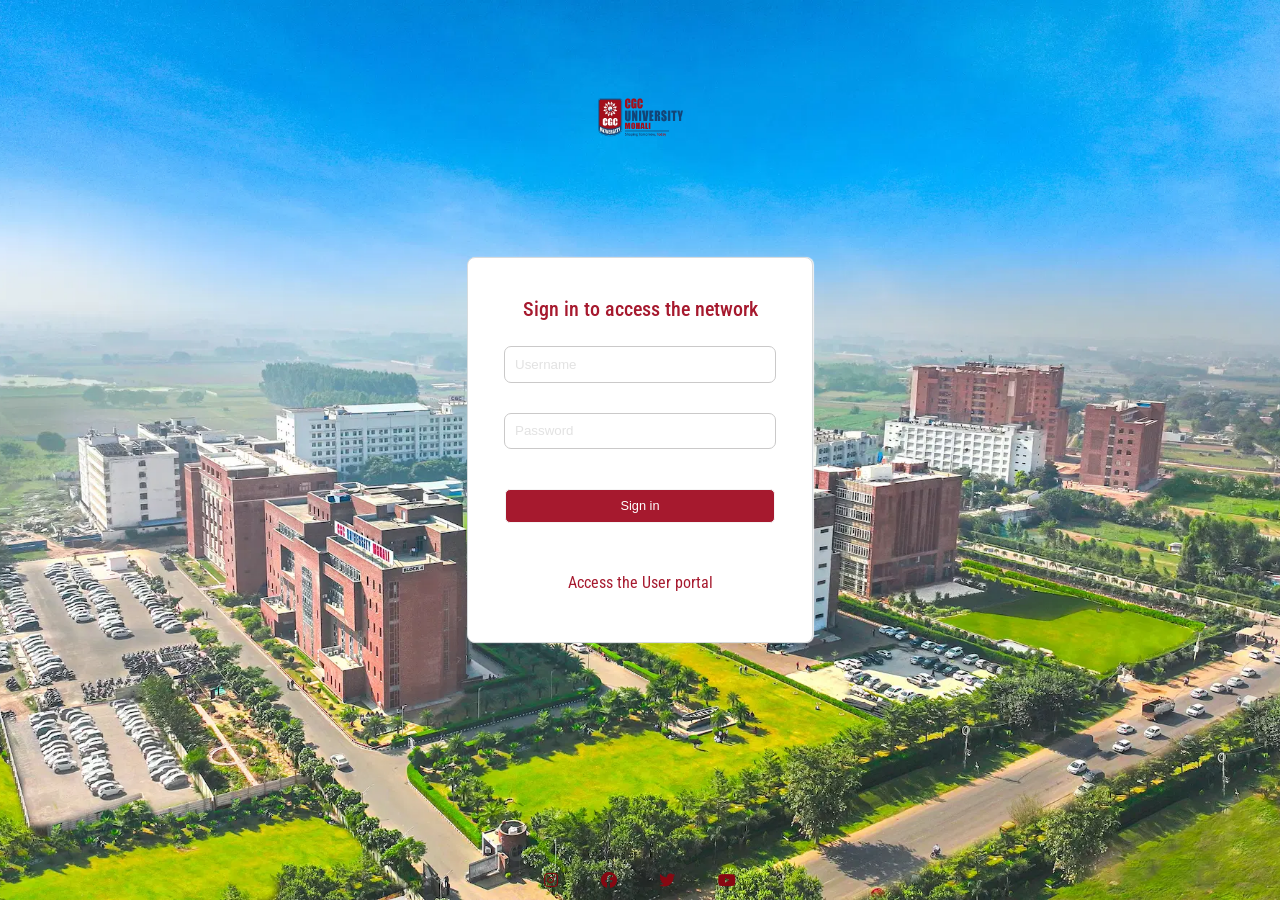
<file: index.html>
<!DOCTYPE html>
<html lang="en">
<head>
    <meta charset="UTF-8">
    <meta name="viewport" content="width=device-width, initial-scale=1.0">
    <title>Document</title>
    <link rel="stylesheet" href="style.css">
    <link rel="preconnect" href="https://fonts.googleapis.com">
<link rel="preconnect" href="https://fonts.gstatic.com" crossorigin>
<link rel="preconnect" href="https://fonts.googleapis.com">
<link rel="preconnect" href="https://fonts.gstatic.com" crossorigin>
<link href="https://fonts.googleapis.com/css2?family=Jim+Nightshade&family=Montserrat:ital,wght@0,100..900;1,100..900&family=PT+Sans:ital,wght@0,400;0,700;1,400;1,700&family=Roboto+Condensed:ital,wght@0,100..900;1,100..900&family=Roboto:ital,wght@0,100..900;1,100..900&display=swap" rel="stylesheet">
<link rel="stylesheet" href="https://cdnjs.cloudflare.com/ajax/libs/font-awesome/6.5.2/css/all.min.css">   
</head>
<body>
<div class="outer">
    
    <div class="img"><img src="logo.jpg" style="width: 85px; height: 45px;"></div>
    <div class="body-panel"> <h1 style="font-size: 20px; color: #A6192E;">Sign in to access the network</h1>
        <div class="authenticate">
            <input type="text" class="inputs" placeholder="Username">
            <br>
            <input type="password" class="inputs" placeholder="Password">
        </div>
        <div class="sign-in">
            <a href="loginpage.html"><button class="button" style="font-weight:400 ; font-size: 0.8em;">Sign in</button></a>
        </div>

        <div class="space"></div>
        <a href="#" style="color: #A6192E; font-family: Roboto Condensed;" class="link">Access the User portal</a>
    </div>
    <div class="footer">
       <a href="https://www.instagram.com/cgcuniversitymohali/"><i class="fa-brands fa-instagram" ></i></a> 
        <a href="https://www.facebook.com/cgcuniversitymohali/"><i class="fa-brands fa-facebook"></i></a>
        <a href="https://www.twitter.com/cgcuniversitymohali/"><i class="fa-brands fa-twitter"></i></a>
       <a href="https://www.youtube.com/user/cgcjhanjeri"><i class="fa-brands fa-youtube"></i></a> 
    </div>
</div>
</body>
</html>
</file>
<file: style.css>
*{
    margin: 0px;
}
.outer{
    width: 100%;
    height: 100vh;
    display: flex;
    justify-content: center;
    align-items: center;
     background: url("background.webp") center / cover no-repeat;
     z-index: -1;
     margin: 0px;
}
.img{
    position: absolute;
    top: 95px;
}
.body-panel{
    background-color: white;
    padding: 1.75rem;
    width: 18rem;
    height: 20.5rem;
   border:1px solid #d7dbdd ; 
    border-radius: 8px;
    display: flex;
    flex-direction: column;
    align-items: center;
    box-shadow: 1px 0px 1px 0px rgb(243, 242, 242);
}
.body-panel h1{
    font-family:Roboto Condensed ;
    margin-top: 10.7px;
    margin-bottom: 10.70px;
    font-weight: 500;
    font-size: 20px;
}
.inputs{
    width: 250px;
    margin-top: 15px;
    margin-bottom: 15px;
    padding:0.6rem;
    border: 1px solid rgb(202, 201, 201);
    border-radius: 7px;
    outline: none;
    
}
.inputs::placeholder{
    opacity: 0.2;
}
.inputs :focus{
    border-radius: 5px;
    outline: none;
}
.button{
margin-top: 25px;
margin-bottom: 10px;
width: 270px;
display: inline-block;
height: 34px;
background-color:#A6192E;
border-radius: 5px;
outline: none;
border: 1px solid whitesmoke;
color: white;
transition: all 0.2s ease-out; 
}
.button:hover{
    box-shadow: 0px 4px 2px  rgb(90, 89, 89);
    transition: all  0.2s ease-in;
    background-color: white;
    color: #A6192E;
}
.space{
height: 40px;
width: 234px;
margin-left: 14px;
margin-right: 14px;
}
.outer a{
    text-decoration: none;
    font-size: 1rem;
}

.footer{
    color: #870812;
    width: 15%;
    position: absolute;
    bottom: 10px;
    display: flex;
    justify-content: space-between;
}
.footer a{
    color: #870812;
    text-decoration: none;
}
</file>
